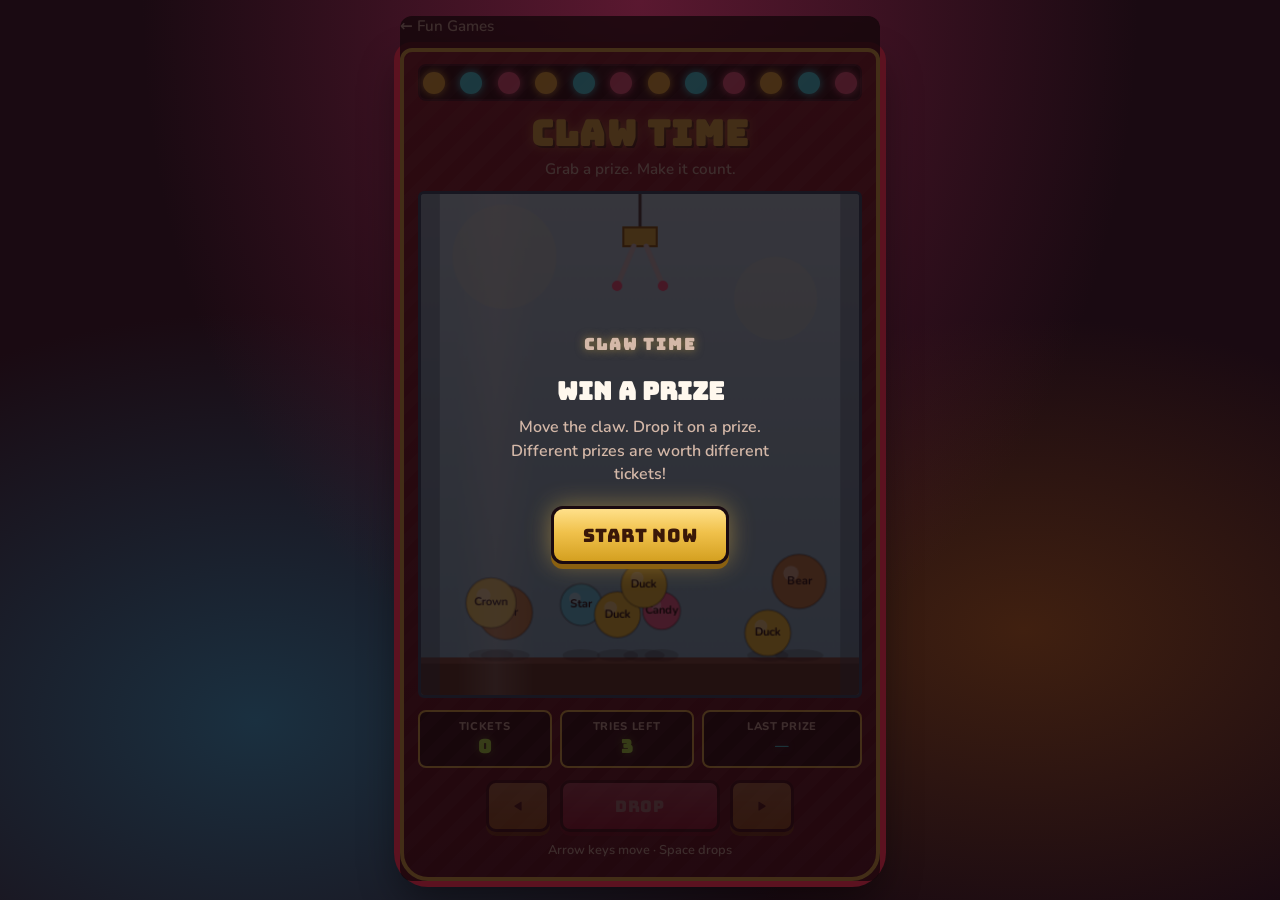
<file: claw.html>
<!DOCTYPE html>
<html lang="en">
<head>
  <meta charset="UTF-8" />
  <meta name="viewport" content="width=device-width, initial-scale=1.0, maximum-scale=1.0, user-scalable=no" />
  <title>Claw Machine — Fun Games</title>
  <meta name="description" content="Move the claw, drop it, and grab a prize!" />
  <link rel="preconnect" href="https://fonts.googleapis.com" />
  <link rel="preconnect" href="https://fonts.gstatic.com" crossorigin />
  <link href="https://fonts.googleapis.com/css2?family=Bungee&family=Nunito:wght@600;800&display=swap" rel="stylesheet" />
  <link rel="stylesheet" href="claw.css" />
</head>
<body>
  <div class="page">
    <a class="back-link" href="index.html">&larr; Fun Games</a>

    <div class="cabinet" id="cabinet">
      <!-- Row of blinking arcade bulbs -->
      <div class="marquee" aria-hidden="true">
        <span class="bulb"></span><span class="bulb"></span><span class="bulb"></span>
        <span class="bulb"></span><span class="bulb"></span><span class="bulb"></span>
        <span class="bulb"></span><span class="bulb"></span><span class="bulb"></span>
        <span class="bulb"></span><span class="bulb"></span><span class="bulb"></span>
      </div>

      <h1 class="brand">CLAW TIME</h1>
      <p class="tagline">Grab a prize. Make it count.</p>

      <div class="window">
        <canvas id="game" width="420" height="480" aria-label="Claw machine game"></canvas>
      </div>

      <div class="panel">
        <div class="stat">
          <span class="stat-label">Tickets</span>
          <strong id="tickets">0</strong>
        </div>
        <div class="stat">
          <span class="stat-label">Tries left</span>
          <strong id="tries">3</strong>
        </div>
        <div class="stat prize-stat">
          <span class="stat-label">Last prize</span>
          <strong id="last-prize">—</strong>
        </div>
      </div>

      <div class="controls">
        <button type="button" class="ctrl-btn" id="btn-left" aria-label="Move left">◀</button>
        <button type="button" class="ctrl-btn drop" id="btn-drop">DROP</button>
        <button type="button" class="ctrl-btn" id="btn-right" aria-label="Move right">▶</button>
      </div>
      <p class="hint">Arrow keys move · Space drops</p>
    </div>

    <!-- Start / result overlay -->
    <div class="overlay" id="overlay">
      <div class="overlay-inner">
        <p class="overlay-brand">CLAW TIME</p>
        <h2 id="overlay-title">Win a prize</h2>
        <p id="overlay-text">Move the claw. Drop it on a prize. Different prizes are worth different tickets!</p>
        <button type="button" class="start-btn" id="start-btn">Start Now</button>
      </div>
    </div>
  </div>

  <script src="claw.js"></script>
</body>
</html>
</file>
<file: claw.css>
:root {
  --bg-deep: #1a0a12;
  --bg-mid: #3a1020;
  --cabinet: #8b1e2d;
  --cabinet-dark: #5c1220;
  --trim: #f0c14b;
  --glass: #9fd8ef;
  --neon-amber: #ffbf3c;
  --neon-cyan: #3cefff;
  --neon-rose: #ff5c8a;
  --neon-lime: #b8ff4a;
  --fg: #fff8ee;
  --muted: #d4b8a8;
}

* {
  box-sizing: border-box;
  margin: 0;
  padding: 0;
}

html,
body {
  min-height: 100%;
}

body {
  font-family: "Nunito", system-ui, sans-serif;
  color: var(--fg);
  background:
    radial-gradient(ellipse at 50% 0%, #5a1830 0%, transparent 55%),
    radial-gradient(ellipse at 20% 80%, #1a3040 0%, transparent 40%),
    radial-gradient(ellipse at 80% 70%, #402010 0%, transparent 35%),
    var(--bg-deep);
  min-height: 100vh;
  display: flex;
  justify-content: center;
  align-items: flex-start;
  padding: 1rem;
  -webkit-user-select: none;
  user-select: none;
}

.page {
  width: 100%;
  max-width: 480px;
  position: relative;
  display: flex;
  flex-direction: column;
  align-items: center;
  gap: 0.75rem;
}

.back-link {
  align-self: flex-start;
  color: var(--muted);
  text-decoration: none;
  font-size: 0.95rem;
  font-weight: 600;
}
.back-link:hover {
  color: var(--fg);
}

/* —— Arcade cabinet —— */
.cabinet {
  width: 100%;
  background: linear-gradient(180deg, var(--cabinet) 0%, var(--cabinet-dark) 100%);
  border: 4px solid var(--trim);
  border-radius: 12px 12px 28px 28px;
  padding: 0.75rem 0.85rem 1.1rem;
  box-shadow:
    0 0 0 6px var(--cabinet-dark),
    0 18px 40px rgba(0, 0, 0, 0.45);
  position: relative;
  overflow: hidden;
}

.cabinet::before {
  content: "";
  position: absolute;
  inset: 0;
  background: repeating-linear-gradient(
    -45deg,
    transparent,
    transparent 12px,
    rgba(255, 255, 255, 0.03) 12px,
    rgba(255, 255, 255, 0.03) 24px
  );
  pointer-events: none;
}

/* Blinking marquee lights */
.marquee {
  display: flex;
  justify-content: space-between;
  gap: 0.25rem;
  margin-bottom: 0.55rem;
  padding: 0.35rem 0.2rem;
  background: #2a0c14;
  border-radius: 8px;
  border: 2px solid #4a1828;
}

.bulb {
  flex: 1;
  aspect-ratio: 1;
  max-width: 22px;
  border-radius: 50%;
  background: var(--neon-amber);
  animation: blink 1.2s ease-in-out infinite;
  box-shadow: 0 0 8px currentColor;
}

.bulb:nth-child(3n + 1) {
  background: var(--neon-amber);
  color: var(--neon-amber);
  animation-delay: 0s;
}
.bulb:nth-child(3n + 2) {
  background: var(--neon-cyan);
  color: var(--neon-cyan);
  animation-delay: 0.2s;
}
.bulb:nth-child(3n) {
  background: var(--neon-rose);
  color: var(--neon-rose);
  animation-delay: 0.4s;
}

@keyframes blink {
  0%,
  100% {
    opacity: 1;
    filter: brightness(1.2);
  }
  50% {
    opacity: 0.35;
    filter: brightness(0.6);
  }
}

.brand {
  font-family: "Bungee", cursive;
  font-size: clamp(1.6rem, 7vw, 2.2rem);
  text-align: center;
  letter-spacing: 0.04em;
  color: var(--trim);
  text-shadow:
    0 0 12px rgba(240, 193, 75, 0.55),
    2px 2px 0 #3a1018;
  position: relative;
}

.tagline {
  text-align: center;
  font-size: 0.95rem;
  color: var(--muted);
  margin: 0.15rem 0 0.7rem;
  font-weight: 600;
}

.window {
  background: linear-gradient(180deg, #6eb8d4 0%, var(--glass) 40%, #7ec4dc 100%);
  border: 3px solid #2a5070;
  border-radius: 6px;
  overflow: hidden;
  position: relative;
  box-shadow: inset 0 0 30px rgba(20, 60, 90, 0.25);
}

.window::after {
  content: "";
  position: absolute;
  top: 0;
  left: 8%;
  width: 18%;
  height: 100%;
  background: linear-gradient(
    90deg,
    transparent,
    rgba(255, 255, 255, 0.22),
    transparent
  );
  pointer-events: none;
}

#game {
  display: block;
  width: 100%;
  height: auto;
  vertical-align: middle;
}

.panel {
  display: grid;
  grid-template-columns: 1fr 1fr 1.2fr;
  gap: 0.5rem;
  margin-top: 0.75rem;
}

.stat {
  background: #2a0c14;
  border: 2px solid var(--trim);
  border-radius: 8px;
  padding: 0.45rem 0.5rem;
  text-align: center;
}

.stat-label {
  display: block;
  font-size: 0.7rem;
  text-transform: uppercase;
  letter-spacing: 0.06em;
  color: var(--muted);
  font-weight: 800;
}

.stat strong {
  font-family: "Bungee", cursive;
  font-size: 1.15rem;
  color: var(--neon-lime);
  text-shadow: 0 0 8px rgba(184, 255, 74, 0.4);
}

.prize-stat strong {
  font-family: "Nunito", sans-serif;
  font-size: 0.85rem;
  color: var(--neon-cyan);
  text-shadow: 0 0 8px rgba(60, 239, 255, 0.35);
}

.controls {
  display: flex;
  gap: 0.6rem;
  margin-top: 0.75rem;
  justify-content: center;
}

.ctrl-btn {
  font-family: "Bungee", cursive;
  font-size: 1rem;
  min-width: 64px;
  height: 52px;
  border: 3px solid #1a0a10;
  border-radius: 10px;
  background: linear-gradient(180deg, #ffd66b 0%, #e8a820 100%);
  color: #3a2010;
  cursor: pointer;
  box-shadow: 0 4px 0 #9a6a10;
}
.ctrl-btn:active {
  transform: translateY(3px);
  box-shadow: 0 1px 0 #9a6a10;
}
.ctrl-btn:disabled {
  opacity: 0.45;
  cursor: not-allowed;
  transform: none;
}

.ctrl-btn.drop {
  flex: 1;
  max-width: 160px;
  background: linear-gradient(180deg, #ff7a9a 0%, #e02050 100%);
  color: #fff8f0;
  box-shadow: 0 4px 0 #8a1028;
  letter-spacing: 0.06em;
}
.ctrl-btn.drop:active {
  box-shadow: 0 1px 0 #8a1028;
}

.hint {
  text-align: center;
  margin-top: 0.55rem;
  font-size: 0.8rem;
  color: var(--muted);
  font-weight: 600;
}

/* —— Start overlay —— */
.overlay {
  position: absolute;
  inset: 0;
  display: flex;
  align-items: center;
  justify-content: center;
  background: rgba(18, 6, 10, 0.78);
  border-radius: 12px;
  z-index: 10;
  padding: 1.5rem;
}

.overlay.hidden {
  display: none;
}

.overlay-inner {
  text-align: center;
  max-width: 300px;
}

.overlay-brand {
  font-family: "Bungee", cursive;
  font-size: 0.85rem;
  letter-spacing: 0.12em;
  color: var(--trim);
  text-shadow: 0 0 10px rgba(240, 193, 75, 0.5);
  margin-bottom: 0.4rem;
}

.overlay-inner h2 {
  font-family: "Bungee", cursive;
  font-size: 1.55rem;
  color: var(--fg);
  margin-bottom: 0.6rem;
  line-height: 1.25;
}

.overlay-inner p {
  font-size: 1rem;
  color: var(--muted);
  line-height: 1.45;
  margin-bottom: 1.25rem;
  font-weight: 600;
}

.start-btn {
  font-family: "Bungee", cursive;
  font-size: 1.15rem;
  letter-spacing: 0.04em;
  padding: 0.85rem 1.8rem;
  border: 3px solid #1a0a10;
  border-radius: 12px;
  background: linear-gradient(180deg, #ffe08a 0%, #f0c14b 45%, #d4a020 100%);
  color: #3a1808;
  cursor: pointer;
  box-shadow:
    0 5px 0 #8a6010,
    0 0 24px rgba(240, 193, 75, 0.45);
  animation: pulse-cta 1.6s ease-in-out infinite;
}
.start-btn:hover {
  filter: brightness(1.08);
}
.start-btn:active {
  transform: translateY(3px);
  box-shadow: 0 2px 0 #8a6010;
  animation: none;
}

@keyframes pulse-cta {
  0%,
  100% {
    box-shadow:
      0 5px 0 #8a6010,
      0 0 20px rgba(240, 193, 75, 0.4);
  }
  50% {
    box-shadow:
      0 5px 0 #8a6010,
      0 0 36px rgba(240, 193, 75, 0.75);
  }
}

@media (max-width: 420px) {
  .panel {
    grid-template-columns: 1fr 1fr;
  }
  .prize-stat {
    grid-column: 1 / -1;
  }
}
</file>
